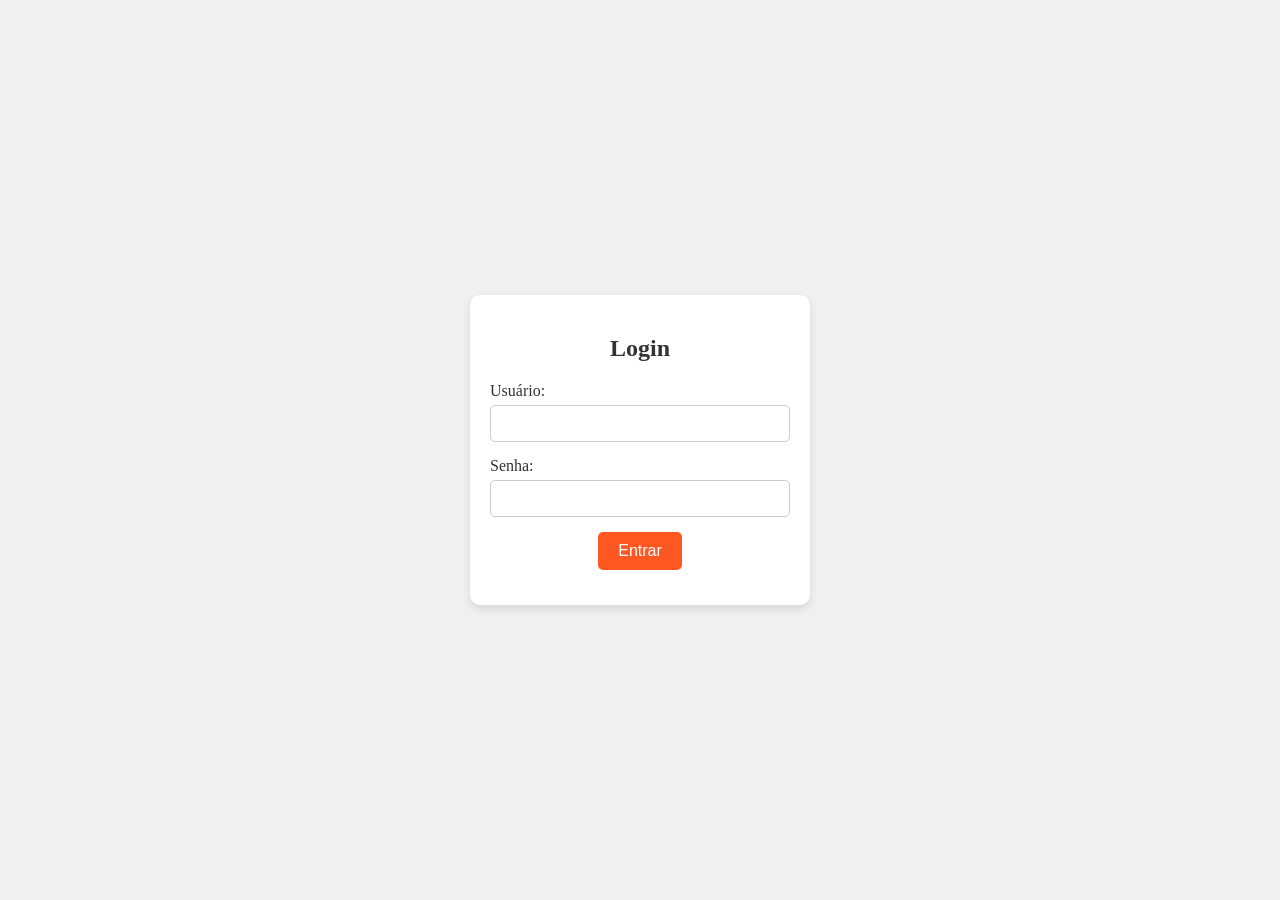
<file: Etapa-1/aula-1/index.html>
<!DOCTYPE html>
<html lang="pt-BR">
  <head>
    <meta charset="UTF-8" />
    <meta name="viewport" content="width=device-width, initial-scale=1.0" />
    <title>Aula - 1</title>

    <link rel="stylesheet" href="style.css">
  </head>
  <body>
    <form id="login-form" enctype="multipart/form-data">
      <h2>Login</h2>
      <div>
        <label for="username">Usuário:</label>
        <input type="text" id="username" name="username" required />
      </div>
      <div>
        <label for="password">Senha:</label>
        <input type="password" id="password" name="password" required />
      </div>
      <div>
        <button type="submit">Entrar</button>
      </div>
    </form>

    <script src="script.js"></script>
  </body>
</html>
</file>
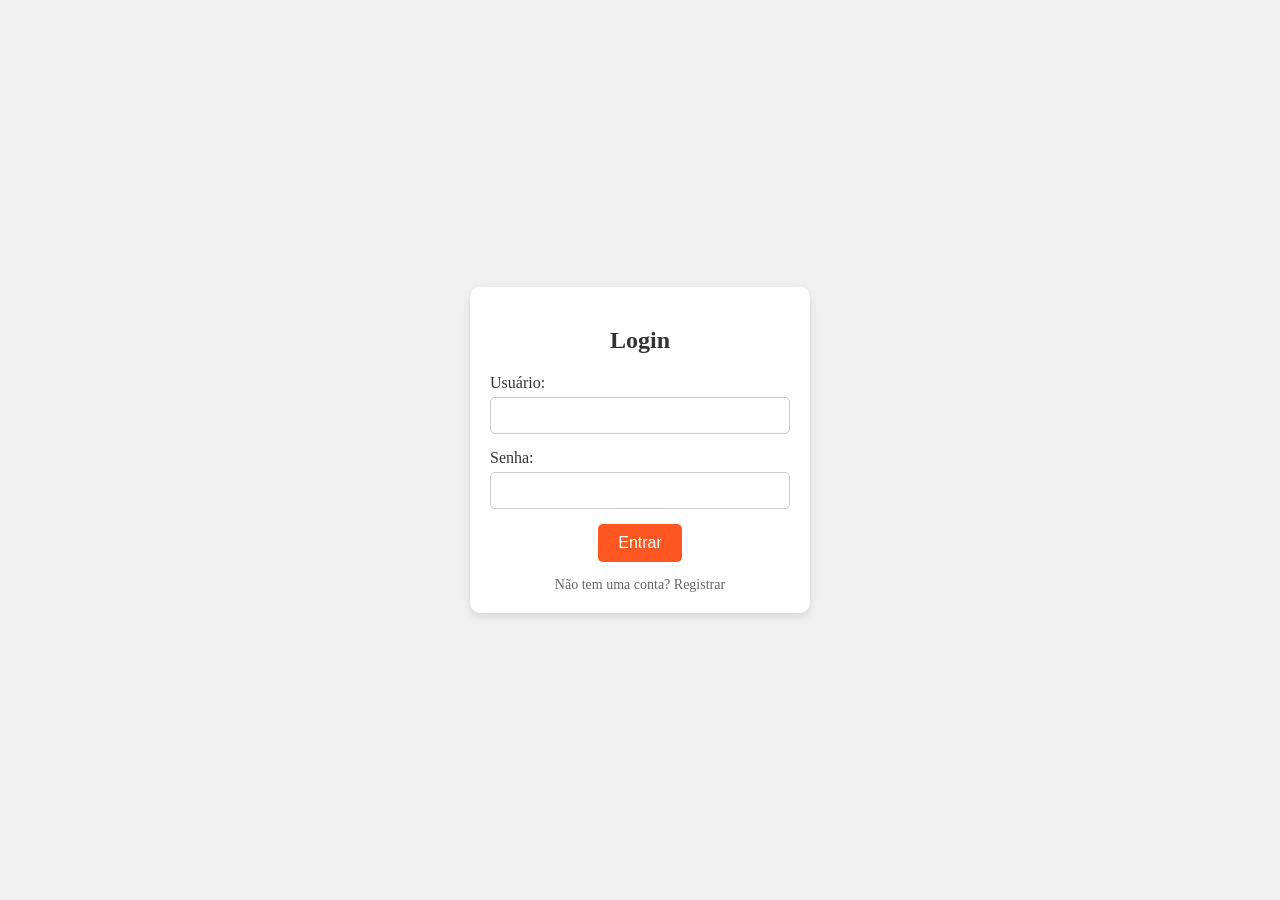
<file: Etapa-1/aula-2/index.html>
<!DOCTYPE html>
<html lang="pt-BR">
  <head>
    <meta charset="UTF-8" />
    <meta name="viewport" content="width=device-width, initial-scale=1.0" />
    <title>eula - 2</title>

    <link rel="stylesheet" href="css/style.css" />
  </head>
  <body>
    <form id="login-form">
      <h2>Login</h2>

      <div>
        <label for="email">Usuário:</label>
        <input type="email" id="email" name="email" required />
      </div>

      <div>
        <label for="password">Senha:</label>
        <input type="password" id="password" name="password" required />
      </div>

      <button type="submit">Entrar</button>

      <span class="register">
        Não tem uma conta?
        <a href="register.html" class="button">Registrar</a>
      </span>
    </form>

    <script src="js/login.js"></script>
  </body>
</html>
</file>
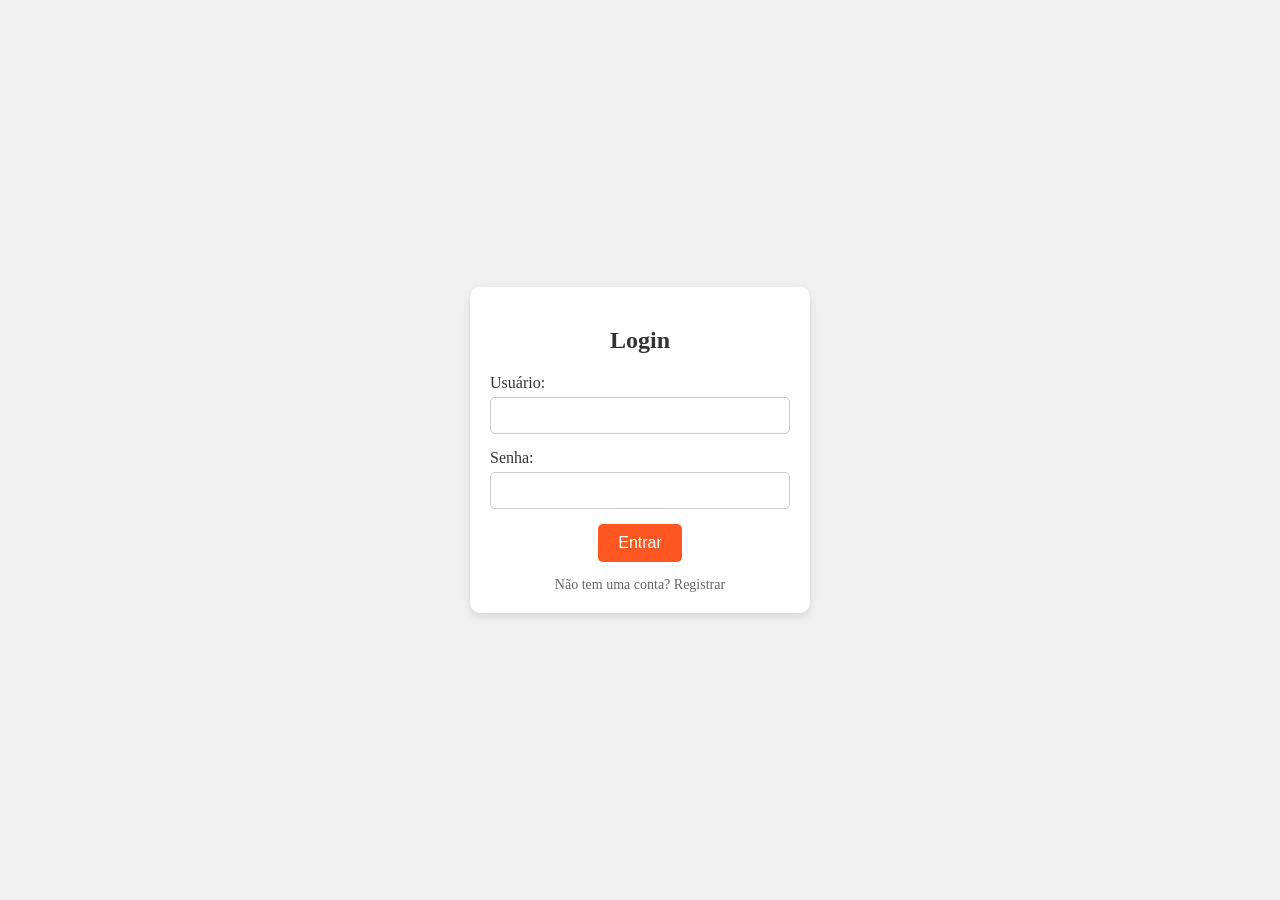
<file: Etapa-1/aula-3/index.html>
<!DOCTYPE html>
<html lang="pt-BR">
  <head>
    <meta charset="UTF-8" />
    <meta name="viewport" content="width=device-width, initial-scale=1.0" />
    <title>Aula - 3</title>

    <link rel="stylesheet" href="css/style.css" />
  </head>
  <body>
    <form id="login-form">
      <h2>Login</h2>

      <div>
        <label for="email">Usuário:</label>
        <input type="email" id="email" name="email" required />
      </div>

      <div>
        <label for="password">Senha:</label>
        <input type="password" id="password" name="password" required />
      </div>

      <button type="submit">Entrar</button>

      <span class="register">
        Não tem uma conta?
        <a href="register.html" class="button">Registrar</a>
      </span>
    </form>

    <script src="js/login.js"></script>
  </body>
</html>
</file>
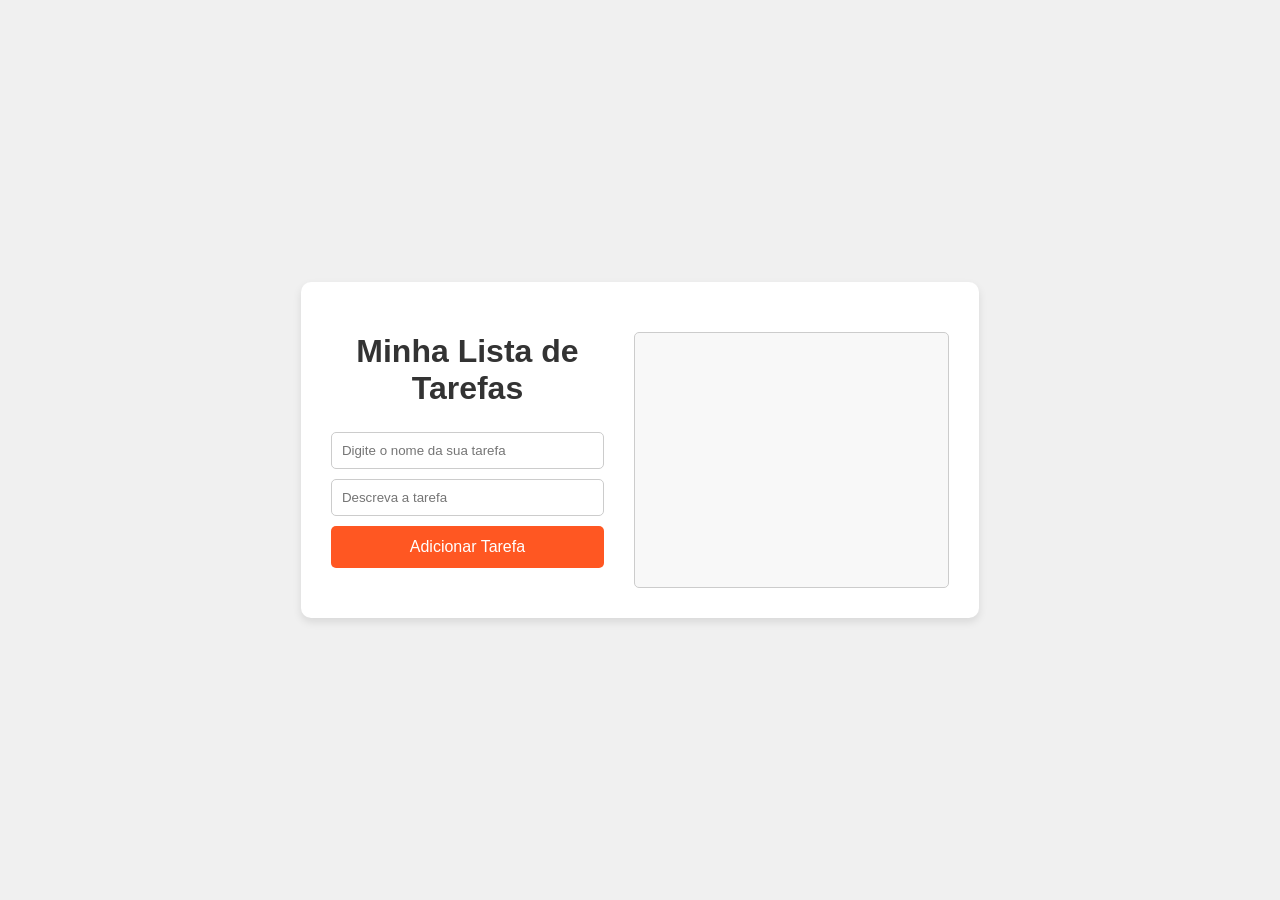
<file: Etapa-1/aula-2/home.html>
<!DOCTYPE html>
<html lang="pt-BR">
  <head>
    <meta charset="UTF-8" />
    <meta name="viewport" content="width=device-width, initial-scale=1.0" />
    <title>Lista de Tarefas</title>

    <link rel="stylesheet" href="css/home.css" />
  </head>
  <body>
    <div class="container">
      <form id="task-form">
        <h1>Minha Lista de Tarefas</h1>
        <input
          type="text"
          id="taskInput"
          name="title"
          placeholder="Digite o nome da sua tarefa"
          required
        />
        <input
          type="text"
          id="taskInput"
          name="description"
          placeholder="Descreva a tarefa"
          required
        />
        <button type="submit">Adicionar Tarefa</button>
      </form>

      <div id="task-list">
        
      </div>
    </div>

    <script src="js/task.js"></script>
  </body>
</html>
</file>
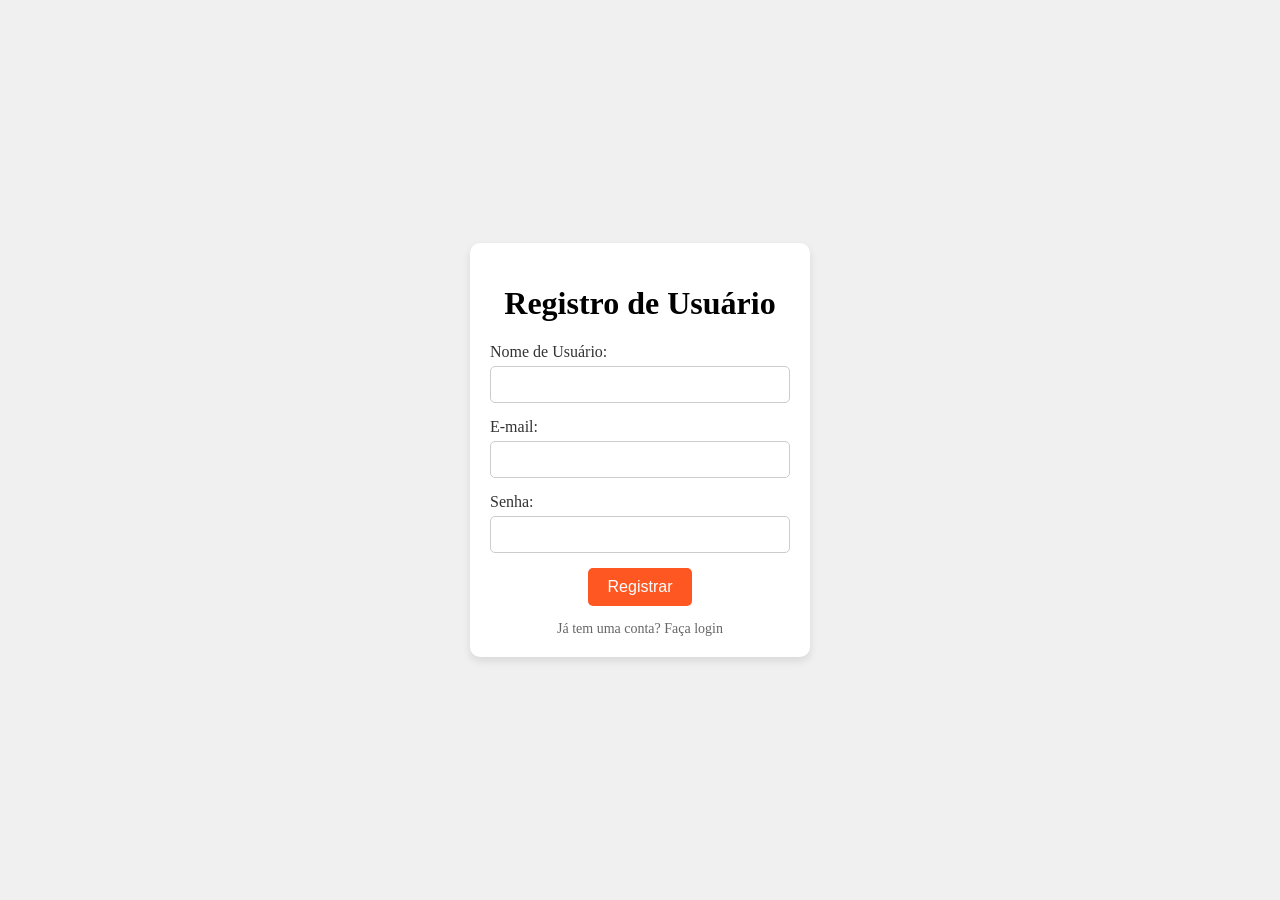
<file: Etapa-1/aula-2/register.html>
<!DOCTYPE html>
<html lang="pt-br">
  <head>
    <meta charset="UTF-8" />
    <meta name="viewport" content="width=device-width, initial-scale=1.0" />
    <title>Página de Registro</title>

    <link rel="stylesheet" href="css/style.css" />
  </head>
  <body>
    <form id="register-form">
      <h1>Registro de Usuário</h1>
      <div>
        <label for="username">Nome de Usuário:</label>
        <input type="text" id="username" name="username" required />
      </div>

      <div>
        <label for="email">E-mail:</label>
        <input type="email" id="email" name="email" required />
      </div>

      <div>
        <label for="password">Senha:</label>
        <input type="password" id="password" name="password" required />
      </div>

      <button type="submit">Registrar</button>

      <span class="login">
        Já tem uma conta?
        <a href="index.html"> Faça login</a>
      </span>
    </form>

    <script src="js/register.js"></script>
  </body>
</html>
</file>
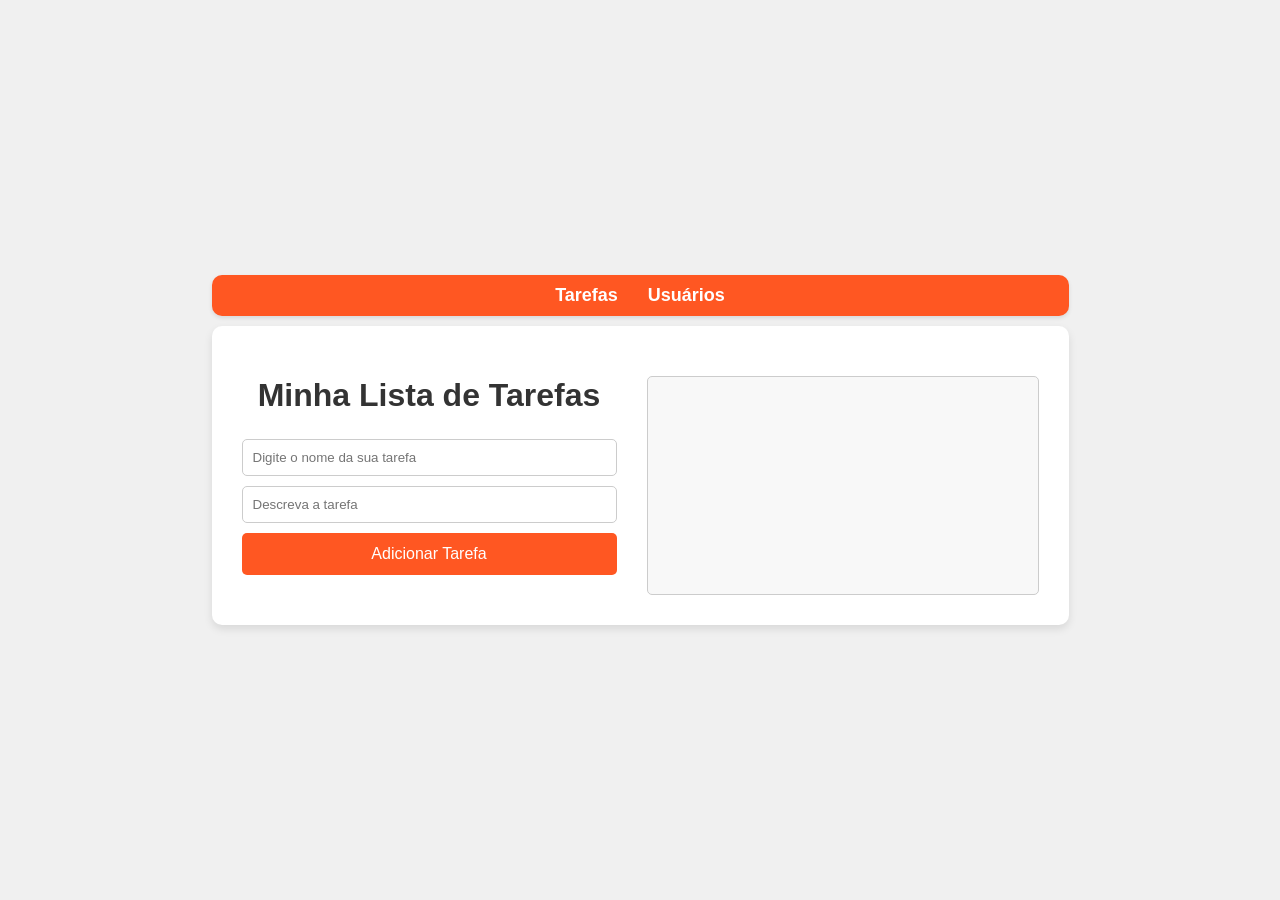
<file: Etapa-1/aula-3/tasks.html>
<!DOCTYPE html>
<html lang="pt-BR">
  <head>
    <meta charset="UTF-8" />
    <meta name="viewport" content="width=device-width, initial-scale=1.0" />
    <title>Lista de Tarefas</title>

    <link rel="stylesheet" href="css/home.css" />
  </head>
  <body>
  <header>
    <nav>
    <ul>
      <li><a href="tasks.html">Tarefas</a></li>
      <li><a href="users.html">Usuários</a></li>
    </ul>
    </nav>
  </header>
    <div class="container">
      <form id="task-form">
        <h1>Minha Lista de Tarefas</h1>
        <input
          type="text"
          id="taskInput"
          name="title"
          placeholder="Digite o nome da sua tarefa"
          required
        />
        <input
          type="text"
          id="taskInput"
          name="description"
          placeholder="Descreva a tarefa"
          required
        />
        <button type="submit">Adicionar Tarefa</button>
      </form>

      <div id="task-list"></div>
    </div>

    <script src="js/task.js"></script>
  </body>
</html>
</file>
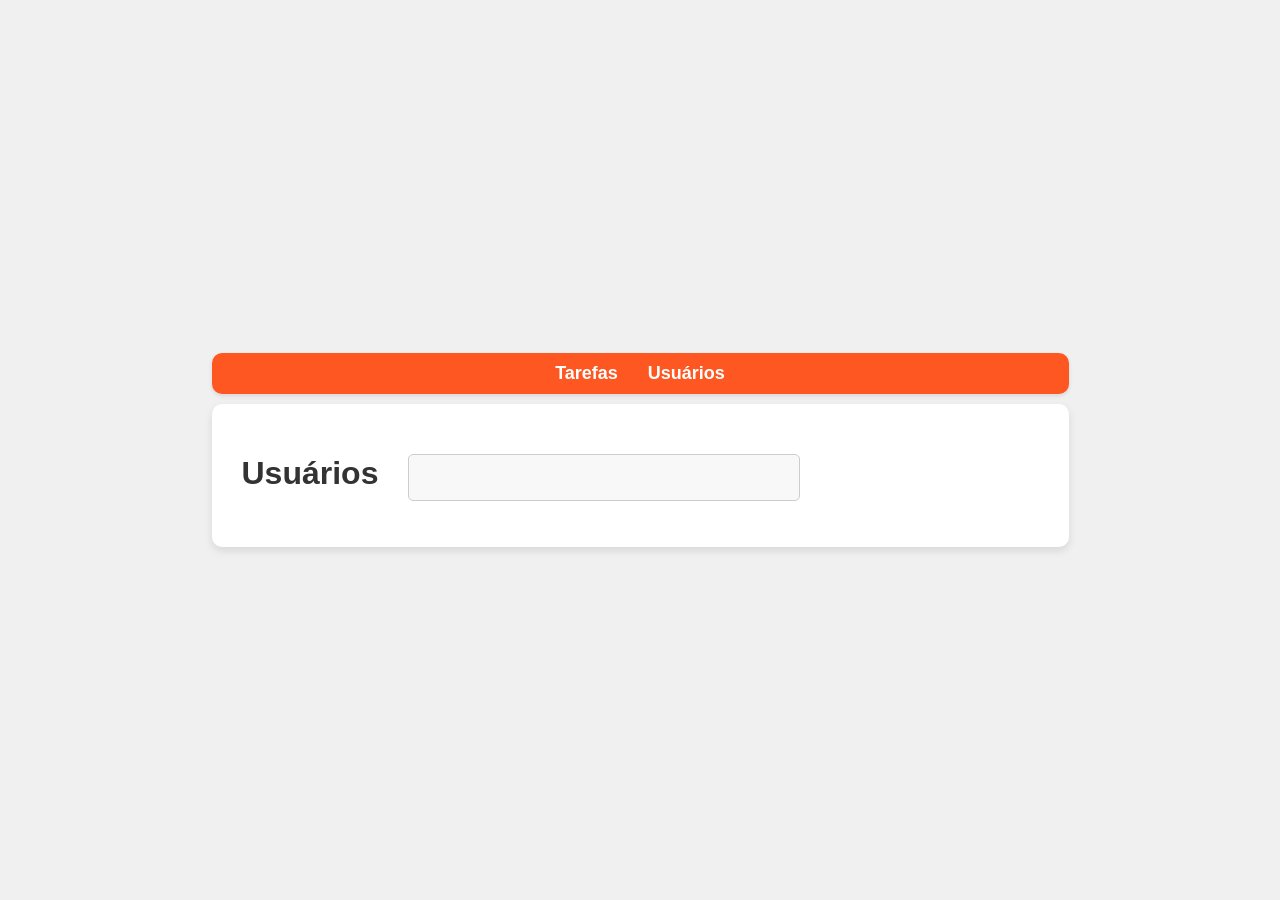
<file: Etapa-1/aula-3/users.html>
<!DOCTYPE html>
<html lang="pt-BR">
  <head>
    <meta charset="UTF-8" />
    <meta name="viewport" content="width=device-width, initial-scale=1.0" />
    <title>Lista de Usuários</title>
    <link rel="stylesheet" href="css/home.css" />
  </head>
  <body>
    <header>
      <nav>
        <ul>
          <li><a href="tasks.html">Tarefas</a></li>
          <li><a href="users.html">Usuários</a></li>
        </ul>
      </nav>
    </header>
    <div class="container user">
      <h1>Usuários</h1>
      <ul class="user-list" id="user-list"></ul>
    </div>

    <script src="js/user.js"></script>
  </body>
</html>
</file>
<file: Etapa-1/aula-1/style.css>
body {
  display: flex;
  justify-content: center;
  align-items: center;
  height: 100vh;
  background-color: #f0f0f0;
  margin: 0;
}

#login-form {
  background-color: #ffffff;
  padding: 20px;
  border-radius: 10px;
  box-shadow: 0 4px 8px rgba(0, 0, 0, 0.1);
  width: 300px;
  text-align: center;

  h2 {
    color: #333333;
    margin-bottom: 20px;
  }

  div {
    margin-bottom: 15px;
  }

  label {
    text-align: left;
    display: block;
    margin-bottom: 5px;
    color: #333333;
  }

  input[type='text'],
  input[type='password'] {
    width: 100%;
    padding: 10px;
    border: 1px solid #cccccc;
    border-radius: 5px;
    box-sizing: border-box;
  }

  button {
    background-color: #ff5722;
    color: #ffffff;
    padding: 10px 20px;
    border: none;
    border-radius: 5px;
    cursor: pointer;
    font-size: 16px;

    &:hover {
      background-color: #e64a19;
    }
  }
}
</file>
<file: Etapa-1/aula-2/css/style.css>
body {
  display: flex;
  justify-content: center;
  align-items: center;
  height: 100vh;
  background-color: #f0f0f0;
  margin: 0;
}

form {
  background-color: #ffffff;
  padding: 20px;
  border-radius: 10px;
  box-shadow: 0 4px 8px rgba(0, 0, 0, 0.1);
  width: 300px;
  text-align: center;

  h2 {
    color: #333333;
    margin-bottom: 20px;
  }

  div {
    margin-bottom: 15px;
  }

  label {
    text-align: left;
    display: block;
    margin-bottom: 5px;
    color: #333333;
  }

  input {
    width: 100%;
    padding: 10px;
    border: 1px solid #cccccc;
    border-radius: 5px;
    box-sizing: border-box;
  }

  button {
    background-color: #ff5722;
    color: #ffffff;
    padding: 10px 20px;
    border: none;
    border-radius: 5px;
    cursor: pointer;
    font-size: 16px;

    &:hover {
      background-color: #e64a19;
    }
  }

  span {
    display: block;
    margin-top: 15px;
    color: #666666;
    font-size: 14px;
    a {
      color: #666666;
      text-decoration: none;
      &:hover {
        color: #ff5722;
      }
    }
  }
}
</file>
<file: Etapa-1/aula-3/css/style.css>
body {
  display: flex;
  justify-content: center;
  align-items: center;
  height: 100vh;
  background-color: #f0f0f0;
  margin: 0;
}

form {
  background-color: #ffffff;
  padding: 20px;
  border-radius: 10px;
  box-shadow: 0 4px 8px rgba(0, 0, 0, 0.1);
  width: 300px;
  text-align: center;

  h2 {
    color: #333333;
    margin-bottom: 20px;
  }

  div {
    margin-bottom: 15px;
  }

  label {
    text-align: left;
    display: block;
    margin-bottom: 5px;
    color: #333333;
  }

  input {
    width: 100%;
    padding: 10px;
    border: 1px solid #cccccc;
    border-radius: 5px;
    box-sizing: border-box;
  }

  button {
    background-color: #ff5722;
    color: #ffffff;
    padding: 10px 20px;
    border: none;
    border-radius: 5px;
    cursor: pointer;
    font-size: 16px;

    &:hover {
      background-color: #e64a19;
    }
  }

  span {
    display: block;
    margin-top: 15px;
    color: #666666;
    font-size: 14px;
    a {
      color: #666666;
      text-decoration: none;
      &:hover {
        color: #ff5722;
      }
    }
  }
}
</file>
<file: Etapa-1/aula-2/css/home.css>
body {
  display: flex;
  justify-content: center;
  align-items: center;
  min-height: 100vh;
  background-color: #f0f0f0;
  margin: 0;
  font-family: Arial, sans-serif;
}

.container {
  background-color: #ffffff;
  padding: 30px;
  border-radius: 10px;
  box-shadow: 0 4px 8px rgba(0, 0, 0, 0.1);
  display: flex;
  gap: 30px;

  h1 {
    color: #333333;
    text-align: center;
    margin-bottom: 25px;
  }

  #task-form {
    flex: 1; 
    margin-bottom: 20px;

    input {
      width: 100%;
      padding: 10px;
      margin-bottom: 10px;
      border: 1px solid #cccccc;
      border-radius: 5px;
      box-sizing: border-box;
    }

    button {
      width: 100%;
      background-color: #ff5722;
      color: #ffffff;
      padding: 12px 20px;
      border: none;
      border-radius: 5px;
      cursor: pointer;
      font-size: 16px;
      &:hover {
        background-color: #e64a19;
      }
    }
  }

  #task-list {
    flex: 1; /* Takes up equal space */
    margin-top: 20px;
    padding: 20px;
    display: flex;
    flex-direction: column;
    gap: 10px;
    border: 1px solid #cccccc;
    border-radius: 5px;
    background-color: #f8f8f8;
    max-height: 300px;
    max-width: 350px;
    overflow-y: scroll;

    &::-webkit-scrollbar {
          width: 8px;
      }
      
      &::-webkit-scrollbar-track {
          background: #f1f1f1;
          border-radius: 4px;
      }
      
      &::-webkit-scrollbar-thumb {
          background: #888;
          border-radius: 4px;
      }
      
      &::-webkit-scrollbar-thumb:hover {
          background: #555;
      }

    .task {
      background-color: #ffffff;
      border: 1px solid #cccccc;
      border-radius: 10px;
      padding: 15px;
    }
  }
}
</file>
<file: Etapa-1/aula-3/css/home.css>
body {
  display: flex;
  flex-direction: column;
  justify-content: center;
  align-items: center;
  min-height: 100vh;
  background-color: #f0f0f0;
  margin: 0;
  font-family: Arial, sans-serif;
}

header {
  width: 857px;
  background-color: #ff5722;
  padding: 10px 0;
  margin-bottom: 10px;
  border-radius: 10px;
  box-shadow: 0 2px 4px rgba(0, 0, 0, 0.1);

  nav {
    ul {
      list-style: none;
      display: flex;
      justify-content: center;
      margin: 0;
      padding: 0;

      li {
        margin: 0 15px;

        a {
          color: #ffffff;
          text-decoration: none;
          font-size: 18px;
          font-weight: bold;

          &:hover {
            text-decoration: underline;
          }
        }
      }
    }
  }
}

.container {
  width: 797px;
  background-color: #ffffff;
  padding: 30px;
  border-radius: 10px;
  box-shadow: 0 4px 8px rgba(0, 0, 0, 0.1);
  display: flex;
  gap: 30px;

  h1 {
    color: #333333;
    text-align: center;
    margin-bottom: 25px;
  }

  #task-form {
    flex: 1;
    margin-bottom: 20px;

    input {
      width: 100%;
      padding: 10px;
      margin-bottom: 10px;
      border: 1px solid #cccccc;
      border-radius: 5px;
      box-sizing: border-box;
    }

    button {
      width: 100%;
      background-color: #ff5722;
      color: #ffffff;
      padding: 12px 20px;
      border: none;
      border-radius: 5px;
      cursor: pointer;
      font-size: 16px;
      &:hover {
        background-color: #e64a19;
      }
    }
  }

  #task-list, #user-list {
    flex: 1;
    margin-top: 20px;
    padding: 20px;
    display: flex;
    flex-direction: column;
    gap: 10px;
    border: 1px solid #cccccc;
    border-radius: 5px;
    background-color: #f8f8f8;
    max-height: 300px;
    max-width: 350px;
    overflow-y: scroll;

    &::-webkit-scrollbar {
      width: 8px;
    }

    &::-webkit-scrollbar-track {
      background: #f1f1f1;
      border-radius: 4px;
    }

    &::-webkit-scrollbar-thumb {
      background: #888;
      border-radius: 4px;
    }

    &::-webkit-scrollbar-thumb:hover {
      background: #555;
    }

    .task {
      background-color: #ffffff;
      border: 1px solid #cccccc;
      border-radius: 10px;
      padding: 15px;
    }
  }
}
</file>
